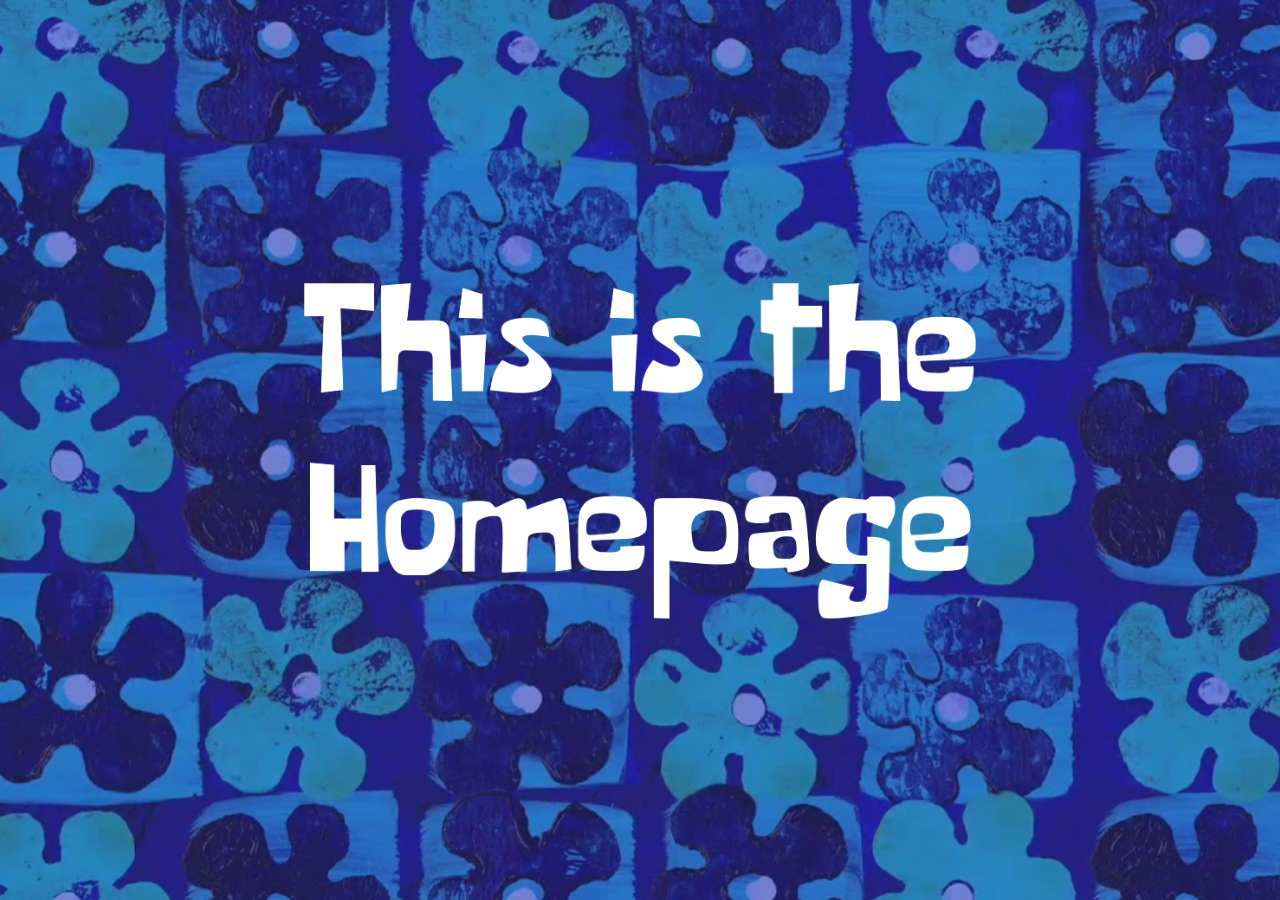
<file: Browser/src/application/assets/index.html>
<head>
    <style>
        body {
            background-image: url('homepage.png');
            background-size: cover;
            background-position: center;
            background-repeat: no-repeat;
            display: flex;
            justify-content: center;
            align-items: center;

            height: 100%;
            width 100%;
            margin: 0;
        }

    </style>
</head>
<body>
    
</body>
</html>
</file>
